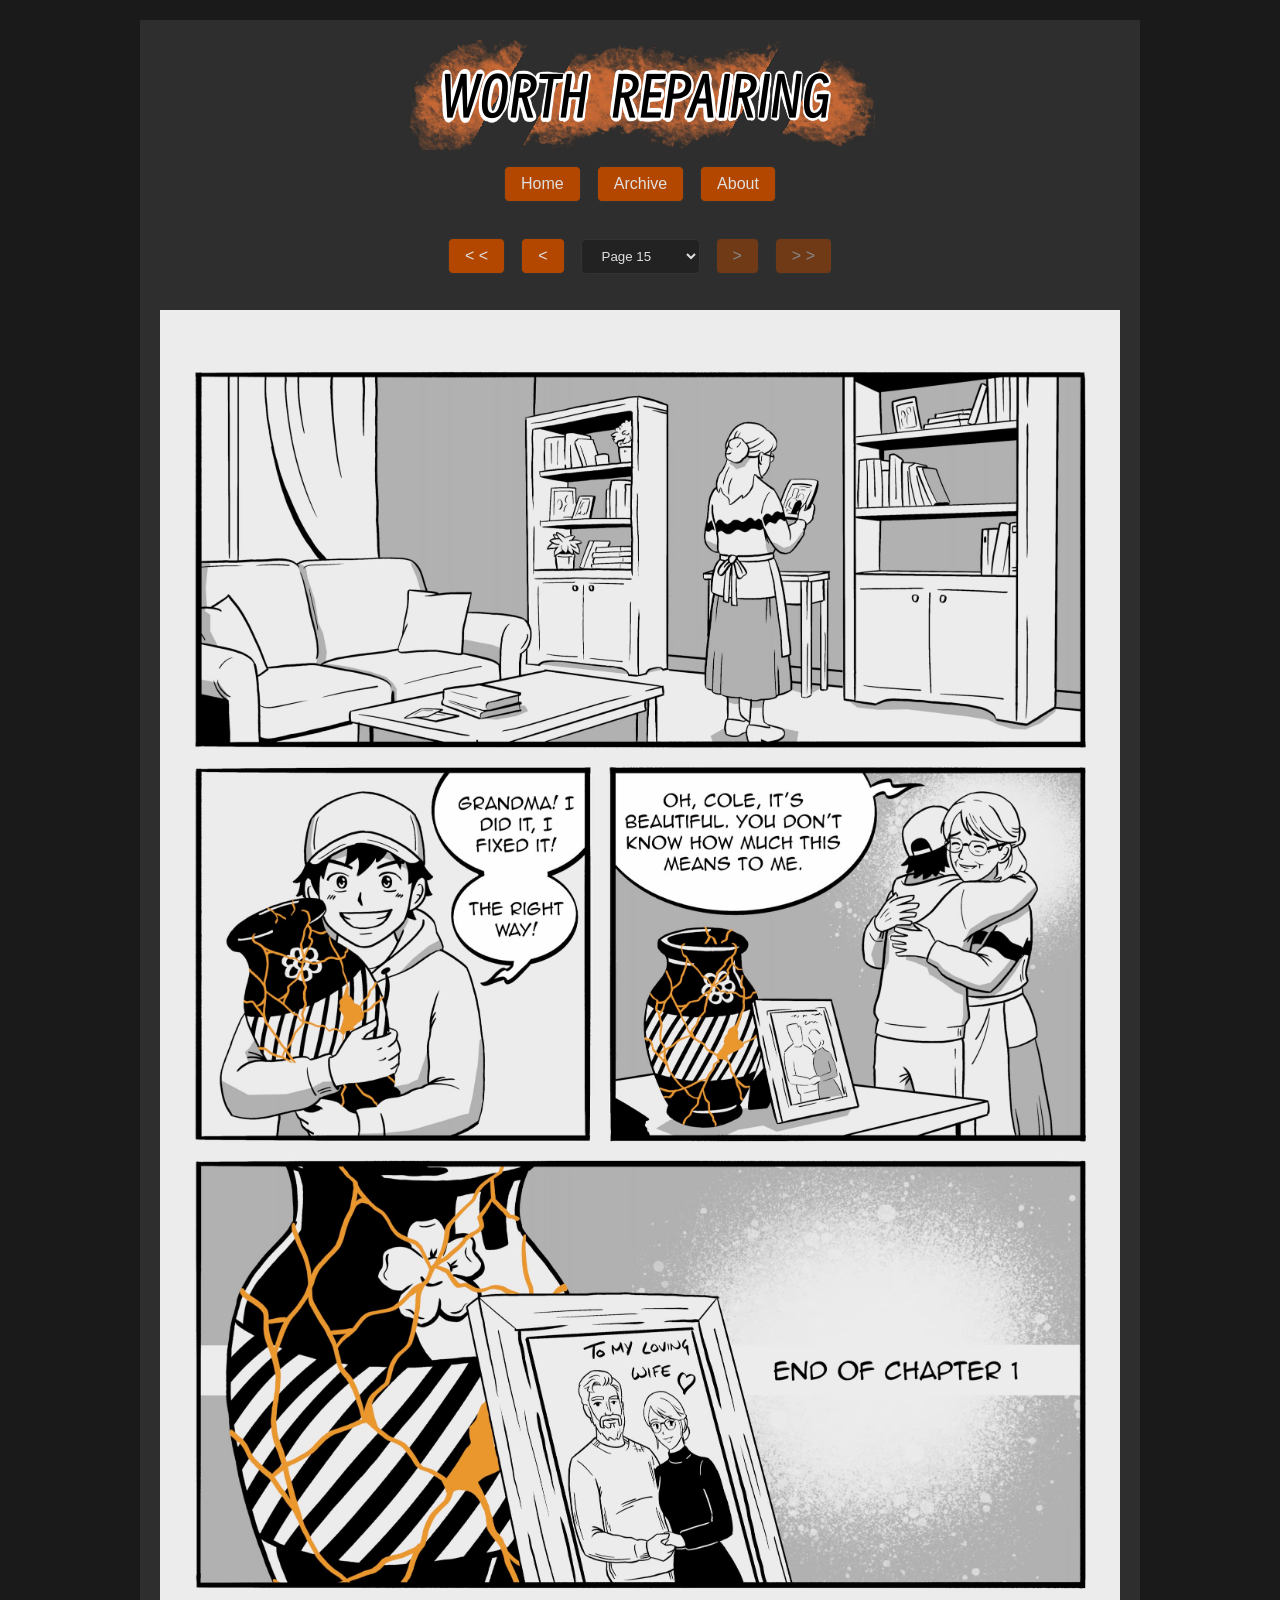
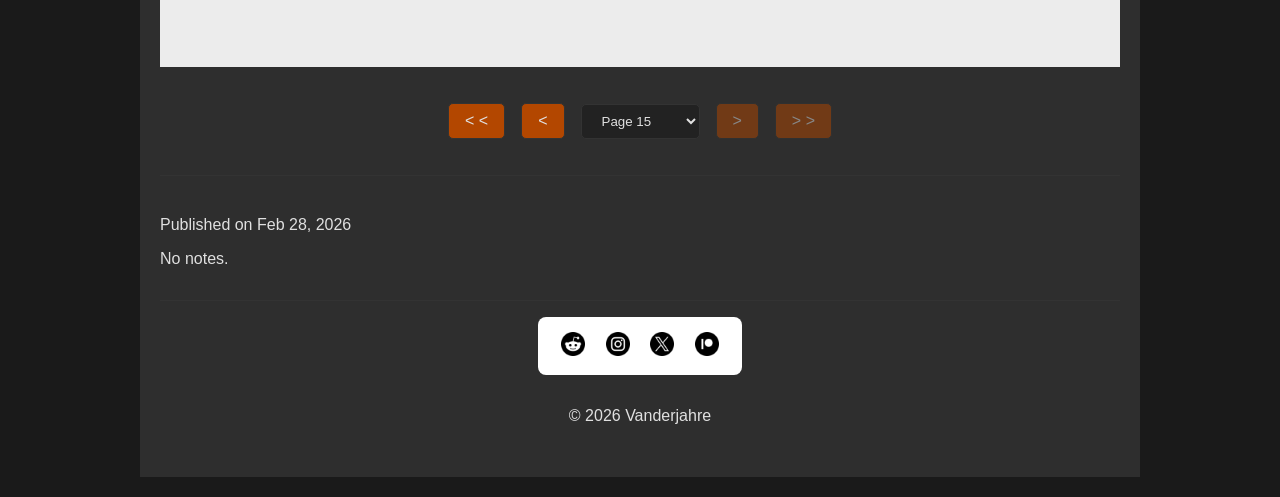
<file: index.html>
<!DOCTYPE html>
<html lang="en">
<head>
    <meta charset="UTF-8">
    <meta name="viewport" content="width=device-width, initial-scale=1.0">
    <title>Worth Repairing</title>

    <!-- SEO Meta Tags -->
    <meta name="description" content="A boy discovers the power to commune with malfunctioning and damaged objects, learn their intricacies, and satisfy their desires. The comic explores ideas of repair, maintenance, and how they interact with humanity and society at large.">
    <meta name="keywords" content="webcomic, slice of life, sci-fi, dark comedy, supernatural, repair, maintenance, comic">

    <!-- Open Graph / Facebook / Discord -->
    <meta property="og:type" content="website">
    <meta property="og:title" content="Worth Repairing - A Webcomic">
    <meta property="og:description" content="A boy discovers the power to commune with malfunctioning and damaged objects, learn their intricacies, and satisfy their desires.">
    <meta property="og:image" content="images/supporting/webtitle.png">
    <meta property="og:url" content="https://worthrepairing.com"> <!-- Replace with your actual domain -->

    <!-- Twitter -->
    <meta property="twitter:card" content="summary_large_image">
    <meta property="twitter:title" content="Worth Repairing - A Webcomic">
    <meta property="twitter:description" content="A boy discovers the power to commune with malfunctioning and damaged objects, learn their intricacies, and satisfy their desires.">
    <meta property="twitter:image" content="images/supporting/webtitle.png">
    <meta property="twitter:url" content="https://worthrepairing.com"> <!-- Replace with your actual domain -->

    <link rel="stylesheet" href="style.css">
</head>
<body>
    <div class="container">
        <header>
            <a href="index.html">
                <img src="images/supporting/webtitle.png" class="header-title-image" alt="Worth Repairing">
            </a>
            <nav>
                <a href="index.html">Home</a>
                <a href="archive.html">Archive</a>
                <a href="about.html">About</a>
            </nav>
        </header>
        <main>
            <div class="top-nav">
                <a href="#" id="first-comic">&#60; &#60;</a>
                <a href="#" id="prev-comic">&#60;</a>
                <select id="chapter-select"></select>
                <a href="#" id="next-comic">&#62;</a>
                <a href="#" id="latest-comic">&#62; &#62;</a>
            </div>
            <div class="comic-container">
                <img src="" id="comic-image" alt="Comic Strip">
            </div>
            <div class="bottom-nav">
                <a href="#" id="first-comic-bottom">&#60; &#60;</a>
                <a href="#" id="prev-comic-bottom">&#60;</a>
                <select id="chapter-select-bottom"></select>
                <a href="#" id="next-comic-bottom">&#62;</a>
                <a href="#" id="latest-comic-bottom">&#62; &#62;</a>
            </div>
            <div class="blog-section">
                <h2 id="blog-title"></h2>
                <p id="blog-date"></p>
                <div id="blog-content"></div>
            </div>
        </main>
        <site-footer></site-footer>
    </div>
    <script src="main.js" type="module"></script>
    <script src="footer.js" type="module"></script>
</body>
</html>
</file>
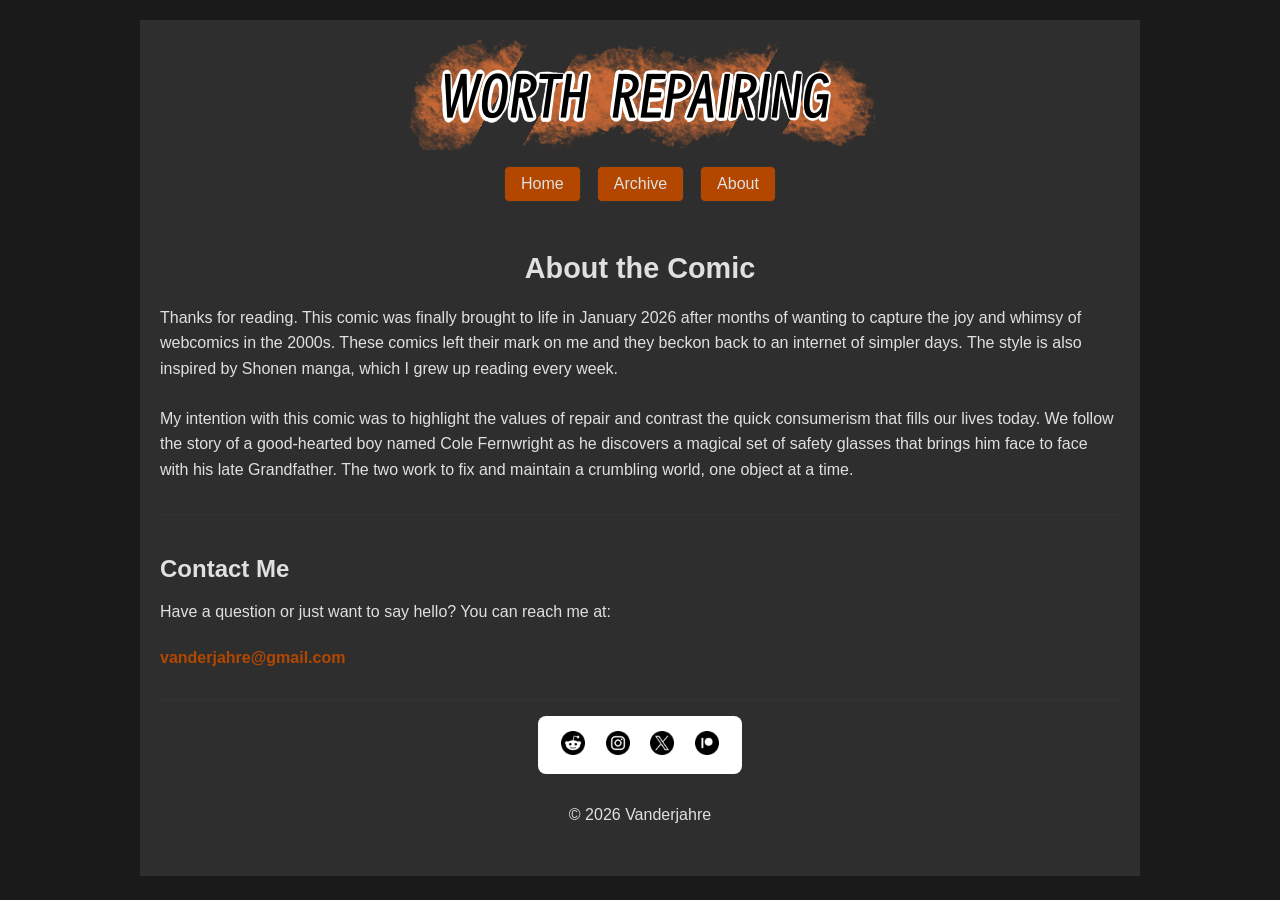
<file: about.html>
<!DOCTYPE html>
<html lang="en">
<head>
    <meta charset="UTF-8">
    <meta name="viewport" content="width=device-width, initial-scale=1.0">
    <title>About - Worth Repairing</title>
    <link rel="stylesheet" href="style.css">
    <link rel="stylesheet" href="about.css">
</head>
<body>
    <div class="container">
        <header>
            <a href="index.html">
                <img src="images/supporting/webtitle.png" class="header-title-image" alt="Worth Repairing">
            </a>
            <nav>
                <a href="index.html">Home</a>
                <a href="archive.html">Archive</a>
                <a href="about.html">About</a>
            </nav>
        </header>
        <main>
            <div class="about-container">
                <h2>About the Comic</h2>
                <p>
                    Thanks for reading. This comic was finally brought to life in January 2026 after
                    months of wanting to capture the joy and whimsy of webcomics in the 2000s. These
                    comics left their mark on me and they beckon back to an internet of simpler days.
                    The style is also inspired by Shonen manga, which I grew up reading every week.
                </p>
                <p>
                    My intention with this comic was to highlight the values of repair and contrast the
                    quick consumerism that fills our lives today. We follow the story of a good-hearted boy
                    named Cole Fernwright as he discovers a magical set of safety glasses that brings him 
                    face to face with his late Grandfather. The two work to fix and maintain a crumbling
                    world, one object at a time.
                </p>
                <div class="contact-section">
                    <h3>Contact Me</h3>
                    <p>
                        Have a question or just want to say hello? You can reach me at:
                    </p>
                    <a href="mailto:vanderjahre@gmail.com">vanderjahre@gmail.com</a>
                </div>
            </div>
        </main>
        <site-footer></site-footer>
    </div>
    <script src="footer.js"></script>
</body>
</html>
</file>
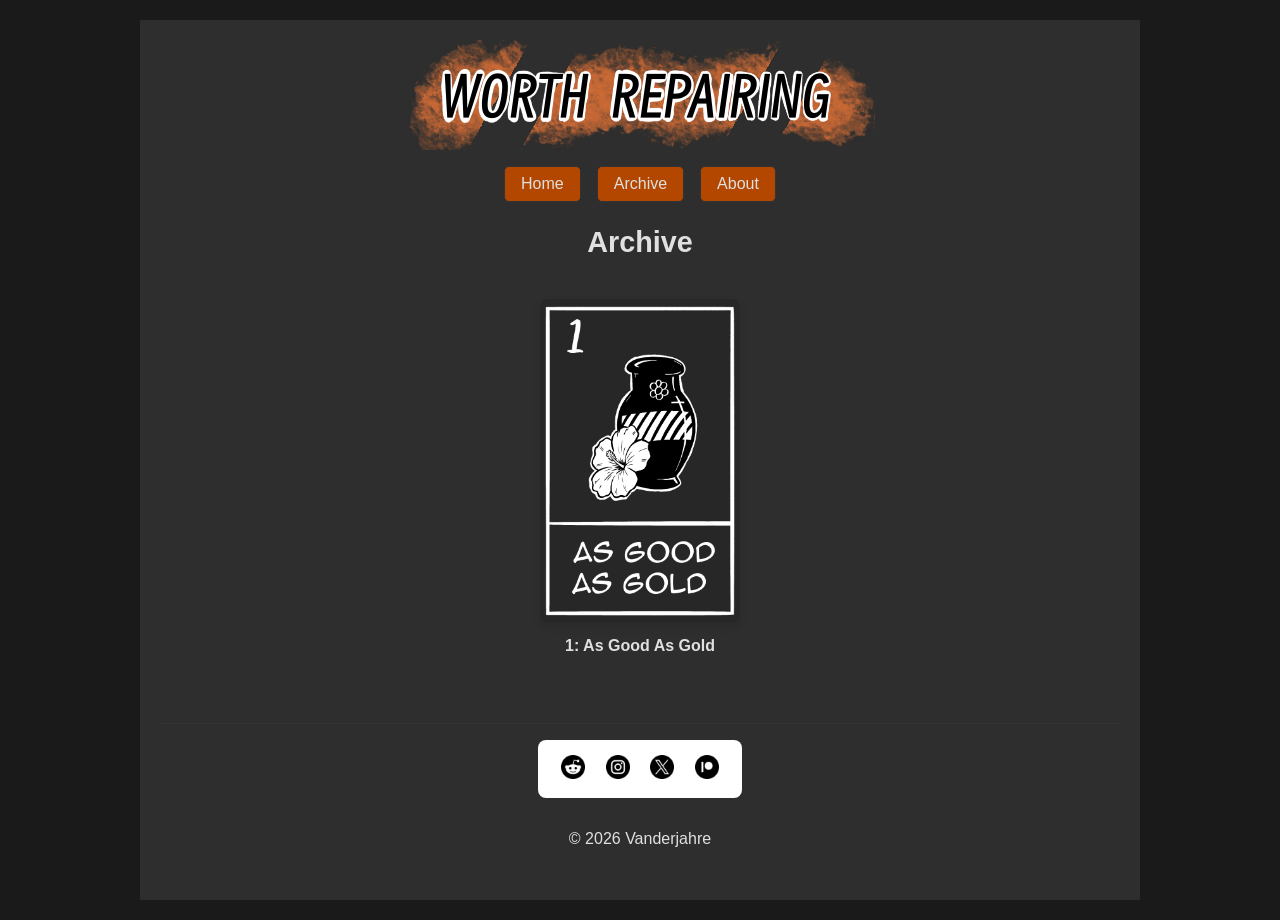
<file: archive.html>
<!DOCTYPE html>
<html lang="en">
<head>
    <meta charset="UTF-8">
    <meta name="viewport" content="width=device-width, initial-scale=1.0">
    <title>Archive - Worth Repairing</title>
    <link rel="stylesheet" href="style.css">
    <link rel="stylesheet" href="archive.css">
</head>
<body>
    <div class="container">
        <header>
            <a href="index.html">
                <img src="images/supporting/webtitle.png" class="header-title-image" alt="Worth Repairing">
            </a>
            <nav>
                <a href="index.html">Home</a>
                <a href="archive.html">Archive</a>
                <a href="about.html">About</a>
            </nav>
        </header>
        <main>
            <h2>Archive</h2>
            <div id="archive-container"></div>
        </main>
        <site-footer></site-footer>
    </div>
    <script src="archive.js" type="module"></script>
    <script src="footer.js" type="module"></script>
</body>
</html>
</file>
<file: style.css>
/* --- Color Palette --- */
:root {
    --background-color: #1a1a1a;
    --container-background: #2e2e2e;
    --text-color: #e0e0e0;
    --button-background: #B34700;
    --button-border-color: #333;
    --button-disabled-opacity: 0.5;
    --dropdown-background: #222;
}

body {
    background-color: var(--background-color);
    color: var(--text-color);
    font-family: sans-serif;
    margin: 0;
    display: flex;
    justify-content: center;
    padding: 0 20px;
    box-sizing: border-box;
}

.container {
    background-color: var(--container-background);
    max-width: 1000px;
    padding: 20px;
    width: 100%;
    box-sizing: border-box;
    margin: 20px 0;
}

h2 {
    font-size: 1.8em;
    text-align: center;
    margin-bottom: 20px;
    color: var(--text-color);
}

/* --- Header --- */
header {
    display: flex;
    flex-direction: column;
    align-items: center;
    gap: 1rem; /* Replaces margin for spacing between elements */
    margin-bottom: 1rem;
}

.header-title-image {
    max-width: 100%;
    height: auto;
    display: block;
    max-height: 120px; /* Maintain original max-height */
}

header nav {
    display: flex;
    justify-content: center;
    gap: 1rem; /* Adds space between nav links */
}

nav a {
    color: var(--text-color);
    text-decoration: none;
    background-color: var(--button-background);
    border: 1px solid var(--button-border-color);
    padding: 0.5rem 1rem;
    border-radius: 5px;
    /* margin is no longer needed thanks to gap */
}

/* --- Navigation --- */
.top-nav,
.bottom-nav {
    width: 100%;
    display: flex;
    justify-content: center;
    align-items: center;
    padding: 1rem 0;
    flex-wrap: wrap;
}

.top-nav a,
.bottom-nav a,
.top-nav select,
.bottom-nav select {
    color: var(--text-color);
    background-color: var(--button-background);
    border: 1px solid var(--button-border-color);
    padding: 0.5rem 1rem;
    text-decoration: none;
    margin: 0.25rem 0.5rem;
    border-radius: 5px;
}

.top-nav select,
.bottom-nav select {
    background-color: var(--dropdown-background);
}

/* --- Comic & Blog --- */
.comic-container {
    width: 100%;
    display: flex;
    justify-content: center;
    align-items: center;
    margin: 1rem 0;
}

#comic-image {
    width: 100%;
    height: auto;
}

.blog-section {
    width: 100%;
    border-top: 1px solid var(--button-border-color);
    margin-top: 1rem;
    padding-top: 1rem;
}

.disabled {
    pointer-events: none;
    opacity: var(--button-disabled-opacity);
}

/* --- Responsive Styles --- */
@media (max-width: 600px) {
    .top-nav a,
    .bottom-nav a,
    .top-nav select,
    .bottom-nav select {
        padding: 0.3rem 0.4rem;
        font-size: 0.8rem;
        margin: 0.2rem;
    }
}
</file>
<file: about.css>
.about-container {
    padding-top: 10px;
    text-align: left;
}

.about-container p {
    line-height: 1.6;
    margin-bottom: 1.5rem;
}

.contact-section {
    margin-top: 2rem;
    padding-top: 1rem;
    border-top: 1px solid var(--button-border-color);
}

.contact-section h3 {
    font-size: 1.5rem;
    margin-bottom: 1rem;
}

.contact-section a {
    color: var(--button-background);
    text-decoration: none;
    font-weight: bold;
}

.contact-section a:hover {
    text-decoration: underline;
}
</file>
<file: archive.css>
.archive-main {
    padding-top: 10px;
}

#archive-container {
    display: flex;
    flex-wrap: wrap;
    justify-content: center;
    gap: 20px;
    padding: 20px;
}

.chapter-item {
    text-align: center;
    width: 200px;
}

.chapter-item img {
    width: 100%;
    height: auto;
    border-radius: 8px;
    box-shadow: 0 4px 8px rgba(0,0,0,0.1);
    transition: transform 0.2s;
}

.chapter-item img:hover {
    transform: scale(1.05);
}

.chapter-item p {
    margin-top: 10px;
    font-weight: bold;
}
</file>
